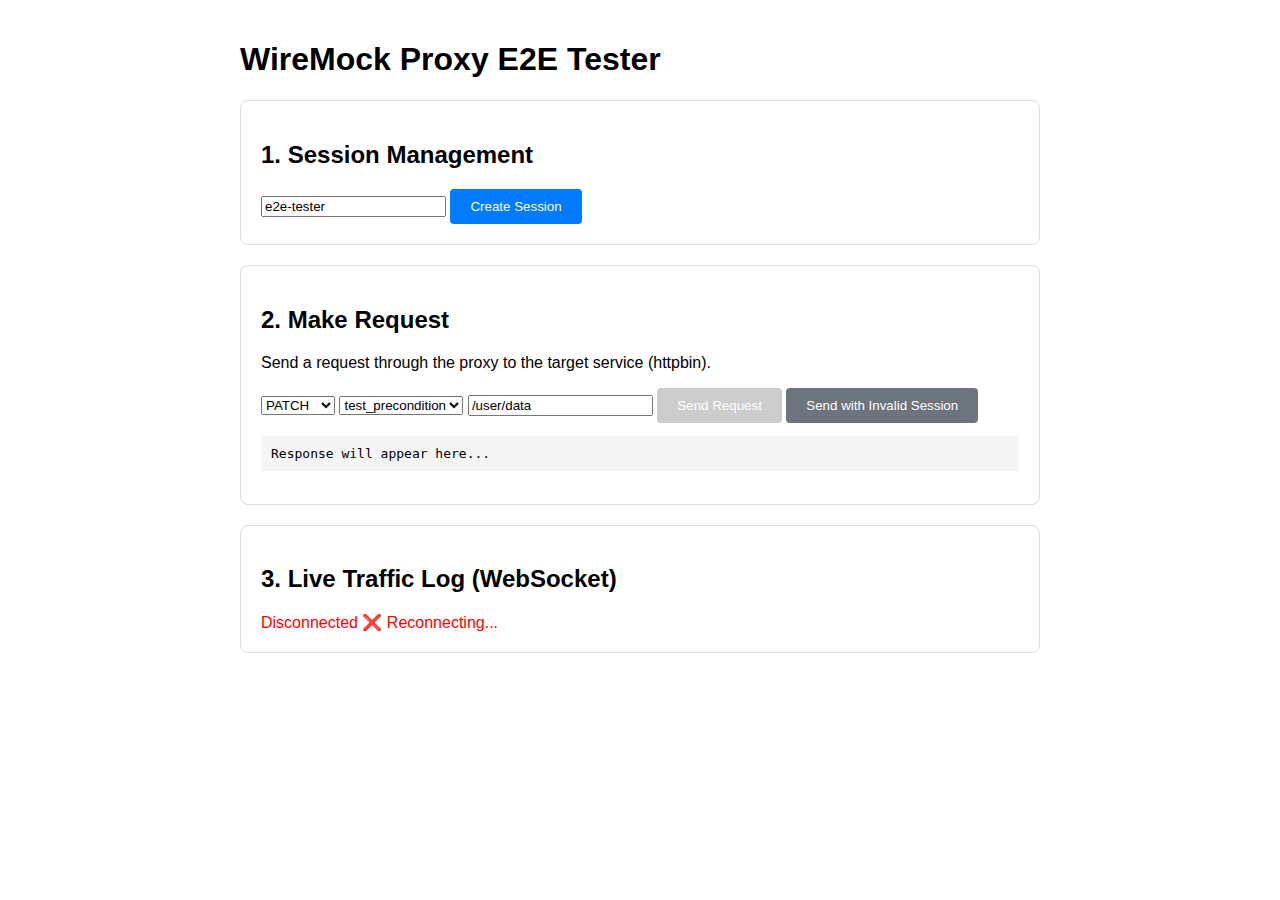
<file: web/index.html>
<!DOCTYPE html>
<html lang="en">

<head>
    <meta charset="UTF-8">
    <meta name="viewport" content="width=device-width, initial-scale=1.0">
    <title>WireMock Proxy E2E</title>
    <style>
        body {
            font-family: -apple-system, BlinkMacSystemFont, 'Segoe UI', Roboto, sans-serif;
            max-width: 800px;
            margin: 0 auto;
            padding: 20px;
        }

        .card {
            border: 1px solid #ddd;
            padding: 20px;
            border-radius: 8px;
            margin-bottom: 20px;
        }

        button {
            background: #007bff;
            color: white;
            border: none;
            padding: 10px 20px;
            border-radius: 4px;
            cursor: pointer;
        }

        button:disabled {
            background: #ccc;
        }

        pre {
            background: #f5f5f5;
            padding: 10px;
            overflow-x: auto;
        }

        .log-entry {
            border-bottom: 1px solid #eee;
            padding: 5px 0;
            font-family: monospace;
            font-size: 12px;
        }

        .status-badge {
            padding: 2px 5px;
            border-radius: 3px;
            font-weight: bold;
        }

        .status-200 {
            background: #d4edda;
            color: #155724;
        }

        .status-403 {
            background: #f8d7da;
            color: #721c24;
        }
    </style>
</head>

<body>
    <h1>WireMock Proxy E2E Tester</h1>

    <div class="card">
        <h2>1. Session Management</h2>
        <div id="sessionParams">
            <input type="text" id="devName" placeholder="Developer Name" value="e2e-tester">
            <button onclick="createSession()" id="createSessionBtn">Create Session</button>
        </div>
        <div id="activeSession" style="display:none; margin-top: 10px;">
            <p><strong>Active Session ID:</strong> <code id="sessionIdDisplay"></code></p>
            <p>Expires: <span id="sessionExpiry"></span></p>
            <button onclick="closeSession()" style="background: #dc3545;">Close Session</button>
        </div>
    </div>

    <div class="card">
        <h2>2. Make Request</h2>
        <p>Send a request through the proxy to the target service (httpbin).</p>
        <div>
            <select id="requestMethod">
                <option value="GET">GET</option>
                <option value="POST">POST</option>
                <option value="PATCH" selected>PATCH</option>
                <option value="PUT">PUT</option>
                <option value="DELETE">DELETE</option>
            </select>
            <select id="targetService">
                <option value="test_precondition" selected>test_precondition</option>
            </select>
            <input type="text" id="requestPath" value="/user/data" placeholder="/path">
            <button onclick="sendRequest()" id="sendReqBtn" disabled>Send Request</button>
            <button onclick="sendRequest('unknown')" style="background: #6c757d;">Send with Invalid Session</button>
        </div>
        <div id="responseArea" style="margin-top: 10px;">
            <pre id="responseOutput">Response will appear here...</pre>
        </div>
    </div>

    <div class="card">
        <h2>3. Live Traffic Log (WebSocket)</h2>
        <div id="wsStatus">Connecting...</div>
        <div id="trafficLog" style="max-height: 300px; overflow-y: auto;">
            <!-- Logs go here -->
        </div>
    </div>

    <script src="app.js"></script>
</body>

</html>
</file>
